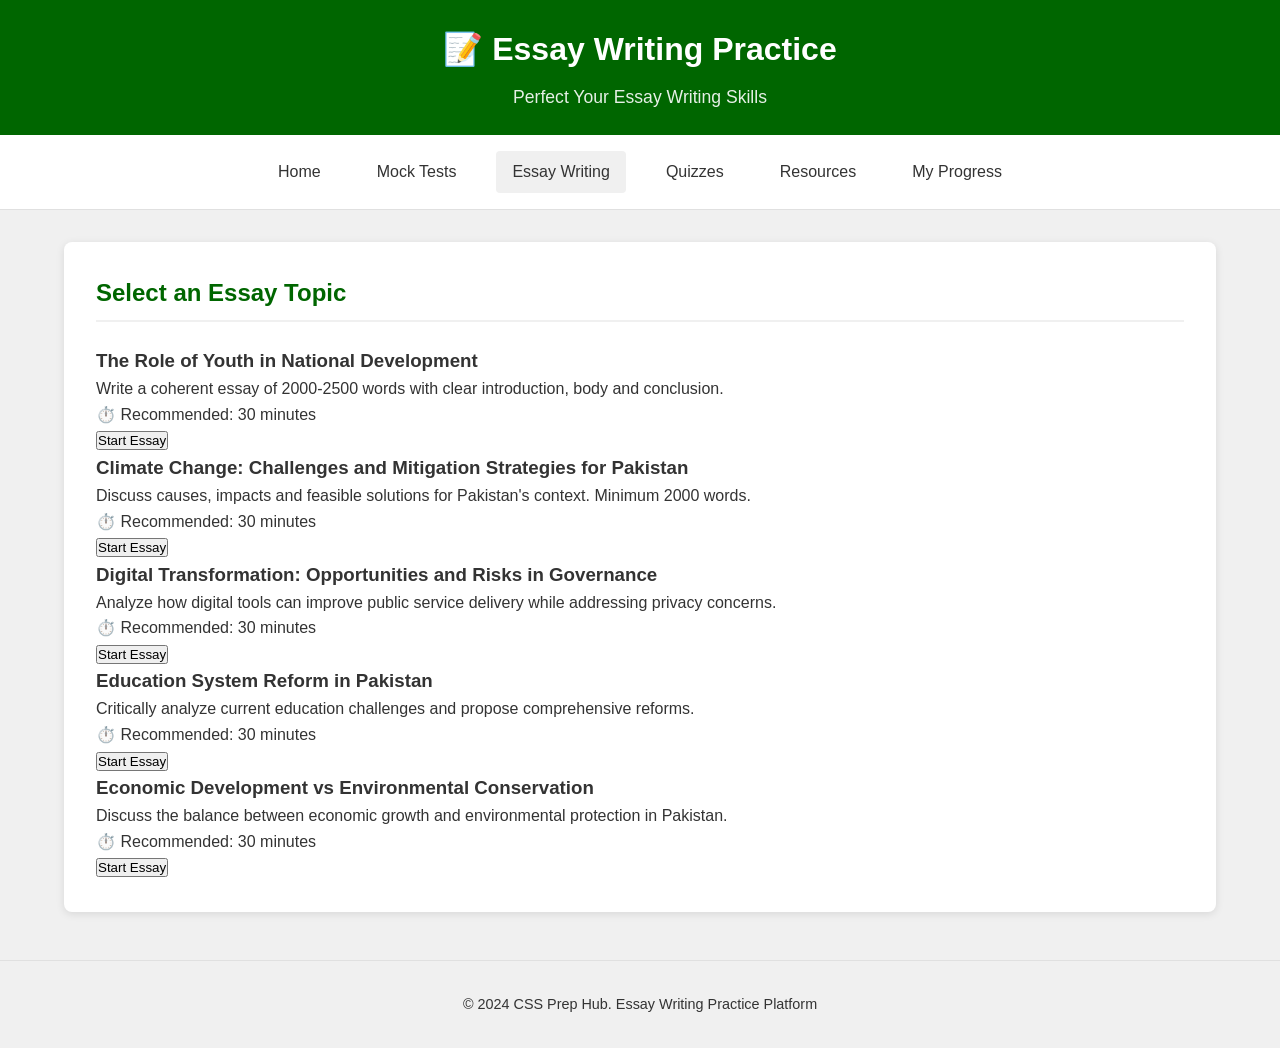
<file: essay-writing.html>
<!DOCTYPE html>
<html lang="en">
<head>
    <meta charset="UTF-8">
    <meta name="viewport" content="width=device-width, initial-scale=1.0">
    <title>Essay Writing - CSS Prep Hub</title>
    <link rel="stylesheet" href="style.css">
</head>
<body>
    <header>
        <div class="header-container">
            <h1>📝 Essay Writing Practice</h1>
            <p>Perfect Your Essay Writing Skills</p>
        </div>
    </header>

    <nav>
        <a href="index.html">Home</a>
        <a href="mock-tests.html">Mock Tests</a>
        <a href="essay-writing.html" class="active">Essay Writing</a>
        <a href="quiz.html">Quizzes</a>
        <a href="resources.html">Resources</a>
        <a href="history.html">My Progress</a>
    </nav>

    <main>
        <!-- Essay Selection View -->
        <section id="essay-selection" class="feature-section">
            <h2>Select an Essay Topic</h2>
            <div id="essay-list"></div>
        </section>

        <!-- Essay Writing View -->
        <section id="essay-writing" class="feature-section" style="display: none;">
            <div class="essay-header">
                <div class="essay-info">
                    <h2 id="essay-title"></h2>
                    <p id="essay-instructions"></p>
                </div>
                <div class="timer-section">
                    <div class="timer-box">
                        <div class="timer-label">Time Left</div>
                        <div class="timer-display" id="timer-display">30:00</div>
                    </div>
                    <div class="timer-controls">
                        <button id="timer-adjust-btn" class="btn-timer">⚙️ Adjust Time</button>
                    </div>
                </div>
            </div>

            <!-- Timer Adjustment Modal -->
            <div id="timer-modal" class="modal" style="display: none;">
                <div class="modal-content">
                    <span class="close">&times;</span>
                    <h3>Adjust Essay Time</h3>
                    <div class="timer-input-group">
                        <label for="timer-minutes">Minutes:</label>
                        <input type="number" id="timer-minutes" min="5" max="180" value="30">
                    </div>
                    <div class="timer-input-group">
                        <label for="timer-seconds">Seconds:</label>
                        <input type="number" id="timer-seconds" min="0" max="59" value="0">
                    </div>
                    <div class="modal-buttons">
                        <button id="timer-apply-btn" class="btn-primary">Apply Time</button>
                        <button id="timer-cancel-btn" class="btn-secondary">Cancel</button>
                    </div>
                </div>
            </div>

            <div class="essay-workspace">
                <textarea id="essay-textarea" placeholder="Start typing your essay here..."></textarea>
                <div class="word-stats">
                    <span>Words: <strong id="word-count">0</strong></span>
                    <span>Characters: <strong id="char-count">0</strong></span>
                    <span>Paragraphs: <strong id="para-count">0</strong></span>
                </div>
            </div>

            <div class="essay-actions">
                <button id="save-essay-btn" class="btn-primary">💾 Save Essay</button>
                <button id="submit-essay-btn" class="btn-success">✓ Submit Essay</button>
                <button id="new-essay-btn" class="btn-secondary">← Back</button>
            </div>
        </section>

        <!-- Essay Submitted View -->
        <section id="essay-submitted" class="feature-section" style="display: none;">
            <div class="success-message">
                <h2>✓ Essay Submitted Successfully!</h2>
                <div class="submission-stats">
                    <div class="stat">
                        <h4>Words Written</h4>
                        <p id="final-word-count">0</p>
                    </div>
                    <div class="stat">
                        <h4>Time Taken</h4>
                        <p id="time-taken">0:00</p>
                    </div>
                    <div class="stat">
                        <h4>Characters</h4>
                        <p id="final-char-count">0</p>
                    </div>
                </div>
                <div class="submission-actions">
                    <button id="practice-another-btn" class="btn-primary">📝 Practice Another Essay</button>
                    <button id="view-saved-btn" class="btn-secondary">👁️ View Saved Essays</button>
                </div>
            </div>
        </section>
    </main>

    <footer>
        <p>&copy; 2024 CSS Prep Hub. Essay Writing Practice Platform</p>
    </footer>

    <script src="essay-writing.js"></script>
</body>
</html>
</file>
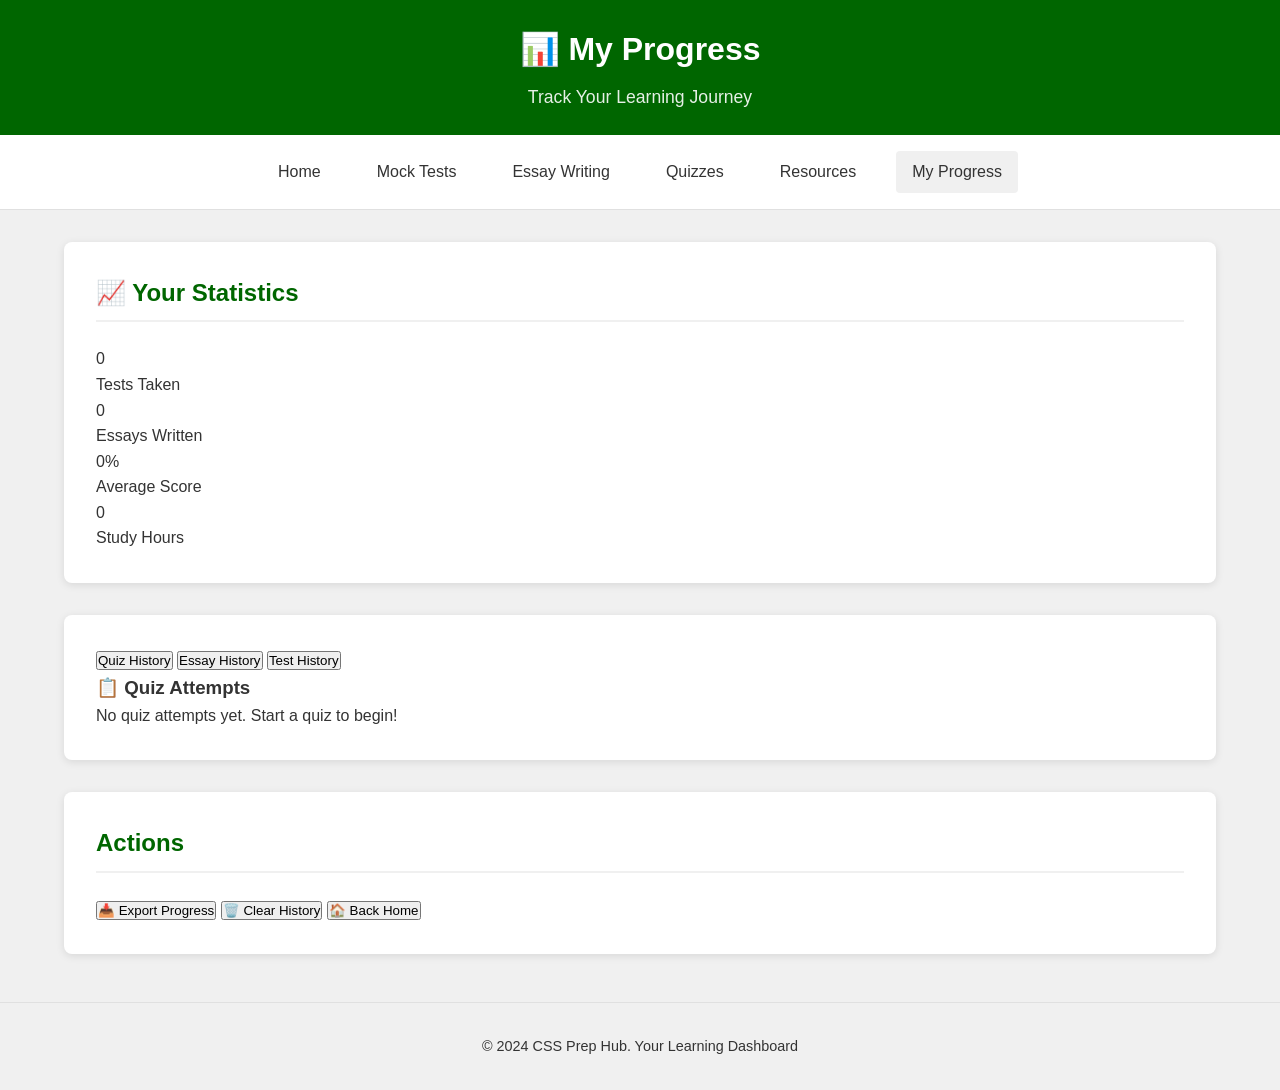
<file: history.html>
<!DOCTYPE html>
<html lang="en">
<head>
    <meta charset="UTF-8">
    <meta name="viewport" content="width=device-width, initial-scale=1.0">
    <title>My Progress - CSS Prep Hub</title>
    <link rel="stylesheet" href="style.css">
</head>
<body>
    <header>
        <div class="header-container">
            <h1>📊 My Progress</h1>
            <p>Track Your Learning Journey</p>
        </div>
    </header>

    <nav>
        <a href="index.html">Home</a>
        <a href="mock-tests.html">Mock Tests</a>
        <a href="essay-writing.html">Essay Writing</a>
        <a href="quiz.html">Quizzes</a>
        <a href="resources.html">Resources</a>
        <a href="history.html" class="active">My Progress</a>
    </nav>

    <main>
        <!-- Statistics Section -->
        <section class="feature-section">
            <h2>📈 Your Statistics</h2>
            <div class="stats-grid">
                <div class="stat-card-large">
                    <div class="stat-number" id="total-tests">0</div>
                    <div class="stat-label">Tests Taken</div>
                </div>
                <div class="stat-card-large">
                    <div class="stat-number" id="total-essays">0</div>
                    <div class="stat-label">Essays Written</div>
                </div>
                <div class="stat-card-large">
                    <div class="stat-number" id="avg-score">0%</div>
                    <div class="stat-label">Average Score</div>
                </div>
                <div class="stat-card-large">
                    <div class="stat-number" id="study-hours">0</div>
                    <div class="stat-label">Study Hours</div>
                </div>
            </div>
        </section>

        <!-- Tabs Navigation -->
        <section class="feature-section">
            <div class="tabs-navigation">
                <button class="tab-btn active" data-tab="quiz-history">Quiz History</button>
                <button class="tab-btn" data-tab="essay-history">Essay History</button>
                <button class="tab-btn" data-tab="test-history">Test History</button>
            </div>

            <!-- Quiz History Tab -->
            <div id="quiz-history" class="tab-content active">
                <h3>📋 Quiz Attempts</h3>
                <div id="quiz-list" class="history-list"></div>
            </div>

            <!-- Essay History Tab -->
            <div id="essay-history" class="tab-content" style="display: none;">
                <h3>📝 Essay Attempts</h3>
                <div id="essay-list" class="history-list"></div>
            </div>

            <!-- Test History Tab -->
            <div id="test-history" class="tab-content" style="display: none;">
                <h3>📄 Test Attempts</h3>
                <div id="test-list" class="history-list"></div>
            </div>
        </section>

        <!-- Actions Section -->
        <section class="feature-section">
            <h2>Actions</h2>
            <div class="action-buttons">
                <button id="export-btn" class="btn-primary">📥 Export Progress</button>
                <button id="clear-btn" class="btn-secondary">🗑️ Clear History</button>
                <button id="back-home-btn" class="btn-primary">🏠 Back Home</button>
            </div>
        </section>
    </main>

    <footer>
        <p>&copy; 2024 CSS Prep Hub. Your Learning Dashboard</p>
    </footer>

    <script src="history.js"></script>
</body>
</html>
</file>
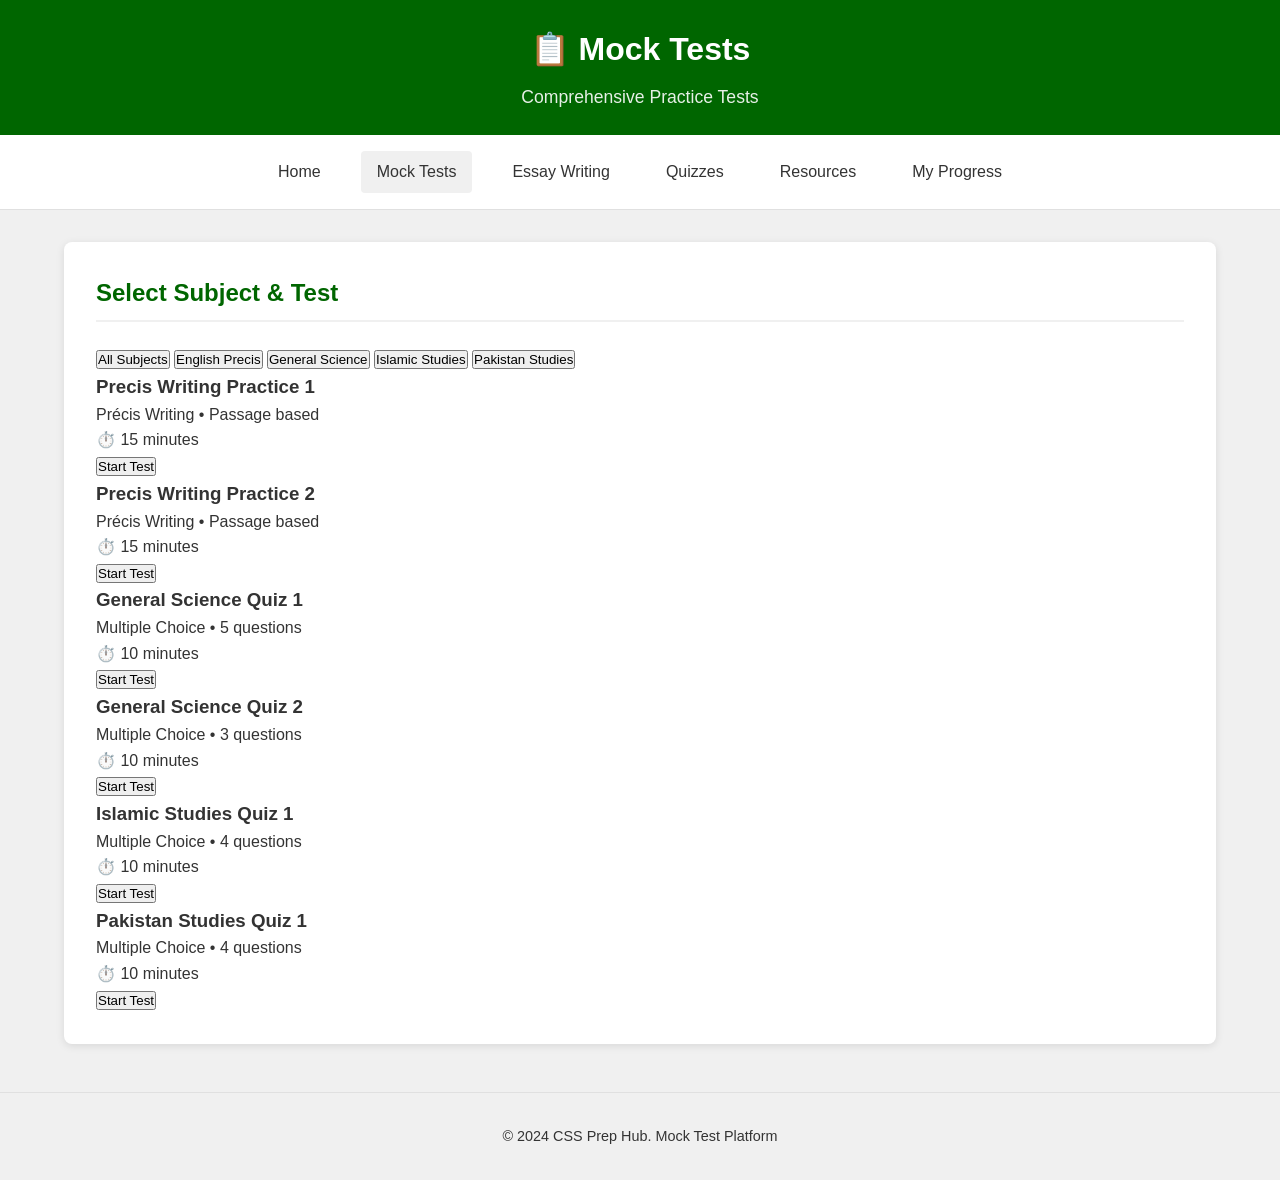
<file: mock-tests.html>
<!DOCTYPE html>
<html lang="en">
<head>
    <meta charset="UTF-8">
    <meta name="viewport" content="width=device-width, initial-scale=1.0">
    <title>Mock Tests - CSS Prep Hub</title>
    <link rel="stylesheet" href="style.css">
</head>
<body>
    <header>
        <div class="header-container">
            <h1>📋 Mock Tests</h1>
            <p>Comprehensive Practice Tests</p>
        </div>
    </header>

    <nav>
        <a href="index.html">Home</a>
        <a href="mock-tests.html" class="active">Mock Tests</a>
        <a href="essay-writing.html">Essay Writing</a>
        <a href="quiz.html">Quizzes</a>
        <a href="resources.html">Resources</a>
        <a href="history.html">My Progress</a>
    </nav>

    <main>
        <!-- Test Selection View -->
        <section id="test-selection" class="feature-section">
            <h2>Select Subject & Test</h2>
            <div class="subject-filter">
                <button class="filter-btn active" data-subject="all">All Subjects</button>
                <button class="filter-btn" data-subject="english-precis">English Precis</button>
                <button class="filter-btn" data-subject="gen-science">General Science</button>
                <button class="filter-btn" data-subject="islamic-studies">Islamic Studies</button>
                <button class="filter-btn" data-subject="pak-studies">Pakistan Studies</button>
            </div>
            <div id="test-list"></div>
        </section>

        <!-- Test Taking View -->
        <section id="test-taking" class="feature-section" style="display: none;">
            <div class="test-header">
                <div class="test-info">
                    <h2 id="test-title"></h2>
                    <p id="test-instructions"></p>
                </div>
                <div class="timer-section">
                    <div class="timer-box">
                        <div class="timer-label">Time Left</div>
                        <div class="timer-display" id="test-timer">10:00</div>
                    </div>
                </div>
            </div>

            <div id="questions-container"></div>

            <div class="test-actions">
                <button id="save-test-btn" class="btn-primary">💾 Save Progress</button>
                <button id="submit-test-btn" class="btn-success">✓ Submit Test</button>
                <button id="cancel-test-btn" class="btn-secondary">← Back</button>
            </div>
        </section>

        <!-- Results View -->
        <section id="test-results" class="feature-section" style="display: none;">
            <div class="results-container">
                <h2>✓ Test Completed!</h2>
                <div class="score-display">
                    <div class="score-circle">
                        <span id="score-percentage">0%</span>
                    </div>
                    <div class="score-details">
                        <p>Score: <strong id="score-value">0/0</strong></p>
                        <p>Correct: <strong id="correct-count">0</strong></p>
                        <p>Incorrect: <strong id="incorrect-count">0</strong></p>
                        <p>Unanswered: <strong id="unanswered-count">0</strong></p>
                    </div>
                </div>

                <div class="answer-review">
                    <h3>Answer Review</h3>
                    <div id="review-container"></div>
                </div>

                <div class="results-actions">
                    <button id="take-another-btn" class="btn-primary">📋 Take Another Test</button>
                    <button id="back-home-btn" class="btn-secondary">🏠 Back Home</button>
                </div>
            </div>
        </section>
    </main>

    <footer>
        <p>&copy; 2024 CSS Prep Hub. Mock Test Platform</p>
    </footer>

    <script src="mock-tests.js"></script>
</body>
</html>
</file>
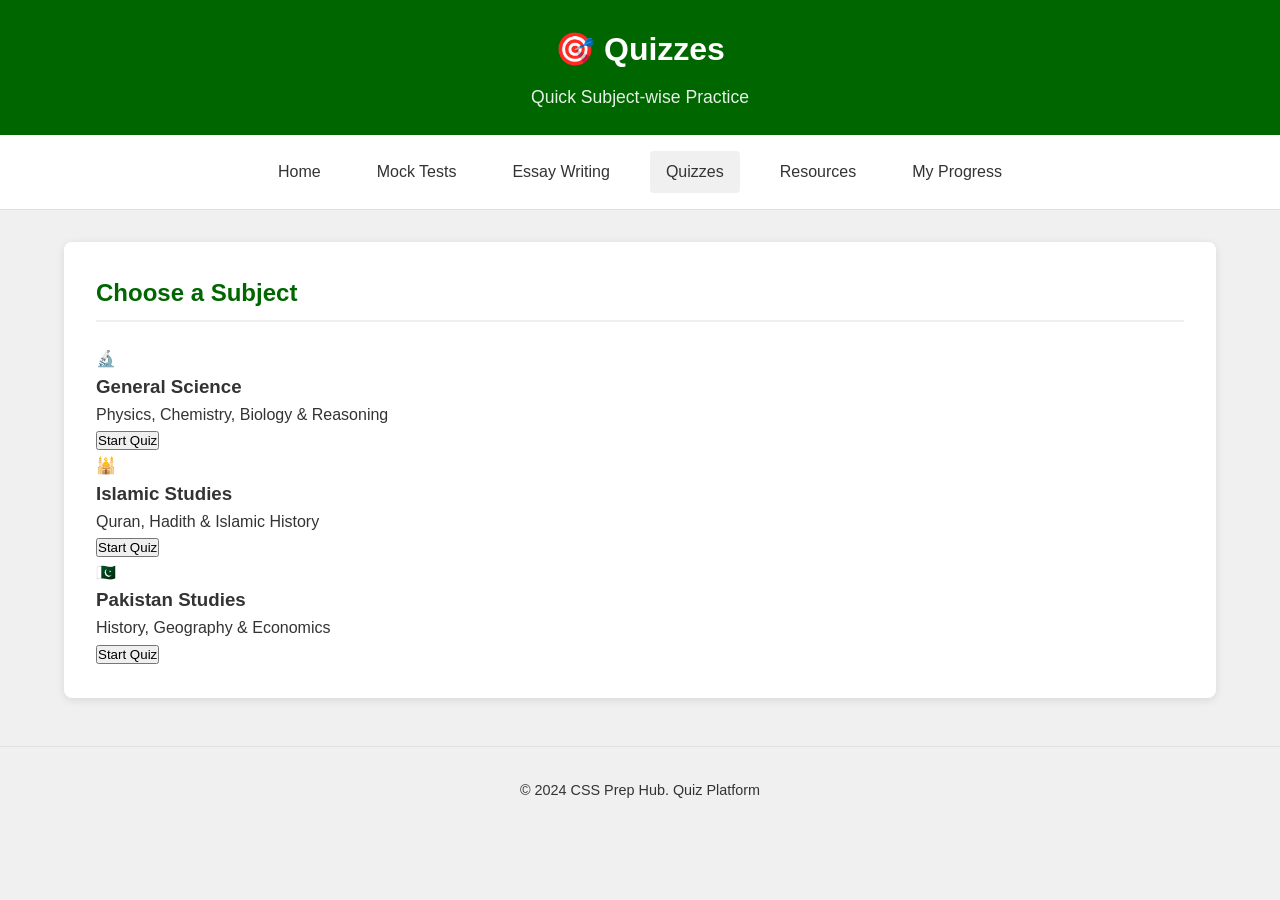
<file: quiz.html>
<!DOCTYPE html>
<html lang="en">
<head>
    <meta charset="UTF-8">
    <meta name="viewport" content="width=device-width, initial-scale=1.0">
    <title>Quizzes - CSS Prep Hub</title>
    <link rel="stylesheet" href="style.css">
</head>
<body>
    <header>
        <div class="header-container">
            <h1>🎯 Quizzes</h1>
            <p>Quick Subject-wise Practice</p>
        </div>
    </header>

    <nav>
        <a href="index.html">Home</a>
        <a href="mock-tests.html">Mock Tests</a>
        <a href="essay-writing.html">Essay Writing</a>
        <a href="quiz.html" class="active">Quizzes</a>
        <a href="resources.html">Resources</a>
        <a href="history.html">My Progress</a>
    </nav>

    <main>
        <!-- Quiz Selection View -->
        <section id="quiz-selection" class="feature-section">
            <h2>Choose a Subject</h2>
            <div class="subjects-grid">
                <div class="subject-card-large" onclick="selectSubject('gen-science')">
                    <div class="subject-icon-large">🔬</div>
                    <h3>General Science</h3>
                    <p>Physics, Chemistry, Biology & Reasoning</p>
                    <button class="btn-card">Start Quiz</button>
                </div>
                <div class="subject-card-large" onclick="selectSubject('islamic-studies')">
                    <div class="subject-icon-large">🕌</div>
                    <h3>Islamic Studies</h3>
                    <p>Quran, Hadith & Islamic History</p>
                    <button class="btn-card">Start Quiz</button>
                </div>
                <div class="subject-card-large" onclick="selectSubject('pak-studies')">
                    <div class="subject-icon-large">🇵🇰</div>
                    <h3>Pakistan Studies</h3>
                    <p>History, Geography & Economics</p>
                    <button class="btn-card">Start Quiz</button>
                </div>
            </div>
        </section>

        <!-- Quiz Taking View -->
        <section id="quiz-taking" class="feature-section" style="display: none;">
            <div class="quiz-header">
                <div class="quiz-info">
                    <h2 id="quiz-title"></h2>
                    <p id="question-indicator"></p>
                </div>
                <div class="timer-section">
                    <div class="timer-box">
                        <div class="timer-label">Time Left</div>
                        <div class="timer-display" id="quiz-timer">10:00</div>
                    </div>
                </div>
            </div>

            <div class="progress-bar">
                <div class="progress-fill" id="progress-fill"></div>
            </div>

            <div class="question-display">
                <div class="question-text">
                    <h3 id="current-question"></h3>
                </div>
                <div class="options-grid" id="options-grid"></div>
            </div>

            <div class="quiz-navigation">
                <button id="prev-question-btn" class="btn-secondary">← Previous</button>
                <button id="next-question-btn" class="btn-primary">Next →</button>
                <button id="submit-quiz-btn" class="btn-success" style="display: none;">✓ Submit Quiz</button>
            </div>
        </section>

        <!-- Quiz Results View -->
        <section id="quiz-results" class="feature-section" style="display: none;">
            <div class="results-container">
                <h2>🎉 Quiz Completed!</h2>
                <div class="score-display">
                    <div class="score-circle">
                        <span id="quiz-score-percentage">0%</span>
                    </div>
                    <div class="score-details">
                        <p>Score: <strong id="quiz-score-value">0/0</strong></p>
                        <p>Correct: <strong id="quiz-correct-count">0</strong></p>
                        <p>Incorrect: <strong id="quiz-incorrect-count">0</strong></p>
                        <p>Unanswered: <strong id="quiz-unanswered-count">0</strong></p>
                    </div>
                </div>

                <div class="answer-review">
                    <h3>Answer Review</h3>
                    <div id="quiz-review-container"></div>
                </div>

                <div class="results-actions">
                    <button id="retry-quiz-btn" class="btn-primary">🔄 Retry Quiz</button>
                    <button id="quiz-home-btn" class="btn-secondary">🏠 Back Home</button>
                </div>
            </div>
        </section>
    </main>

    <footer>
        <p>&copy; 2024 CSS Prep Hub. Quiz Platform</p>
    </footer>

    <script src="quiz.js"></script>
</body>
</html>
</file>
<file: style.css>
:root {
    --pak-green: #006600;
    --pak-white: #ffffff;
    --pak-gray: #f0f0f0;
    --pak-dark: #333333;
    --pak-accent: #ffcc00;
    --pak-light-gray: #e0e0e0;
}

* {
    margin: 0;
    padding: 0;
    box-sizing: border-box;
    font-family: 'Segoe UI', Tahoma, Geneva, Verdana, sans-serif;
}

body {
    background-color: var(--pak-gray);
    color: var(--pak-dark);
    line-height: 1.6;
}

header {
    background-color: var(--pak-green);
    color: var(--pak-white);
    padding: 1.5rem;
    text-align: center;
    box-shadow: 0 2px 5px rgba(0, 0, 0, 0.1);
}

header h1 {
    font-size: 2rem;
    margin-bottom: 0.5rem;
}

header p {
    font-size: 1.1rem;
    opacity: 0.9;
}

nav {
    background-color: var(--pak-white);
    padding: 1rem;
    display: flex;
    justify-content: center;
    gap: 1.5rem;
    border-bottom: 1px solid var(--pak-light-gray);
    position: sticky;
    top: 0;
    z-index: 100;
}

nav a {
    color: var(--pak-dark);
    text-decoration: none;
    font-weight: 500;
    padding: 0.5rem 1rem;
    border-radius: 4px;
    transition: background 0.3s;
}

nav a:hover,
nav a.active {
    background-color: var(--pak-gray);
}

main {
    max-width: 1200px;
    margin: 2rem auto;
    padding: 0 1.5rem;
}

.subject-grid {
    display: grid;
    grid-template-columns: repeat(auto-fill, minmax(280px, 1fr));
    gap: 1.5rem;
    margin-bottom: 2rem;
}

.subject-card {
    background: var(--pak-white);
    border-radius: 8px;
    box-shadow: 0 2px 8px rgba(0, 0, 0, 0.1);
    overflow: hidden;
    transition: transform 0.3s, box-shadow 0.3s;
}

.subject-card:hover {
    transform: translateY(-5px);
    box-shadow: 0 4px 12px rgba(0, 0, 0, 0.15);
}

.subject-card img {
    width: 100%;
    height: 180px;
    object-fit: cover;
}

.subject-card-content {
    padding: 1.5rem;
}

.subject-card-content h3 {
    color: var(--pak-green);
    margin-bottom: 0.5rem;
}

.subject-card-content p {
    color: var(--pak-dark);
    font-size: 0.95rem;
    margin-bottom: 1rem;
    min-height: 48px;
}

.btn-explore {
    display: inline-block;
    background: var(--pak-green);
    color: var(--pak-white);
    padding: 0.75rem 1.5rem;
    border-radius: 4px;
    text-decoration: none;
    font-weight: 600;
    transition: background 0.3s;
}

.btn-explore:hover {
    background: #004d00;
}

.feature-section {
    background: var(--pak-white);
    border-radius: 8px;
    padding: 2rem;
    margin-bottom: 2rem;
    box-shadow: 0 2px 8px rgba(0, 0, 0, 0.1);
}

.feature-section h2 {
    color: var(--pak-green);
    margin-bottom: 1.5rem;
    padding-bottom: 0.5rem;
    border-bottom: 2px solid var(--pak-gray);
}

#test-container {
    margin-top: 1.5rem;
    min-height: 400px;
}

.timer-display {
    font-size: 2.5rem;
    font-weight: bold;
    color: var(--pak-green);
    text-align: center;
    margin: 1rem 0;
    min-height: 3rem;
}

.paper-controls {
    display: flex;
    justify-content: center;
    gap: 1rem;
    flex-wrap: wrap;
    margin-top: 1rem;
}

.paper-controls button {
    background: var(--pak-green);
    color: var(--pak-white);
    border: none;
    padding: 0.75rem 1.5rem;
    border-radius: 4px;
    cursor: pointer;
    font-weight: 600;
    transition: background 0.3s;
}

.paper-controls button:hover:not(:disabled) {
    background: #004d00;
}

.paper-controls button:disabled {
    background: #cccccc;
    cursor: not-allowed;
}

#essay-area {
    margin-top: 1.5rem;
    display: none;
}

#essay-input {
    width: 100%;
    padding: 1rem;
    border: 1px solid var(--pak-light-gray);
    border-radius: 4px;
    font-size: 1rem;
    min-height: 150px;
    resize: vertical;
}

#word-count {
    text-align: right;
    margin-top: 0.5rem;
    font-size: 0.9rem;
    color: #666;
}

.current-affairs {
    background: var(--pak-gray);
    padding: 1.5rem;
    border-radius: 8px;
    margin-top: 1rem;
}

.news-feed {
    margin-top: 1rem;
}

.news-item {
    padding: 0.75rem 0;
    border-bottom: 1px solid #eee;
}

.news-item:last-child {
    border-bottom: none;
}

.news-item a {
    color: var(--pak-dark);
    text-decoration: none;
}

.news-item a:hover {
    text-decoration: underline;
}

.news-item time {
    display: block;
    font-size: 0.85rem;
    color: #666;
    margin-top: 0.25rem;
}

.tips-grid {
    display: grid;
    grid-template-columns: repeat(auto-fill, minmax(250px, 1fr));
    gap: 1.5rem;
    margin-top: 1.5rem;
}

.tip-card {
    background: var(--pak-gray);
    padding: 1.5rem;
    border-radius: 8px;
}

.tip-card h4 {
    color: var(--pak-green);
    margin-bottom: 0.5rem;
}

footer {
    text-align: center;
    padding: 2rem;
    color: var(--pak-dark);
    font-size: 0.9rem;
    border-top: 1px solid var(--pak-light-gray);
    margin-top: 3rem;
}

@media (max-width: 768px) {
    nav {
        flex-wrap: wrap;
    }
    nav a {
        flex: 1 1 120px;
        text-align: center;
    }
    .subject-grid {
        grid-template-columns: 1fr;
    }
    .tips-grid {
        grid-template-columns: 1fr;
    }
}
</file>
